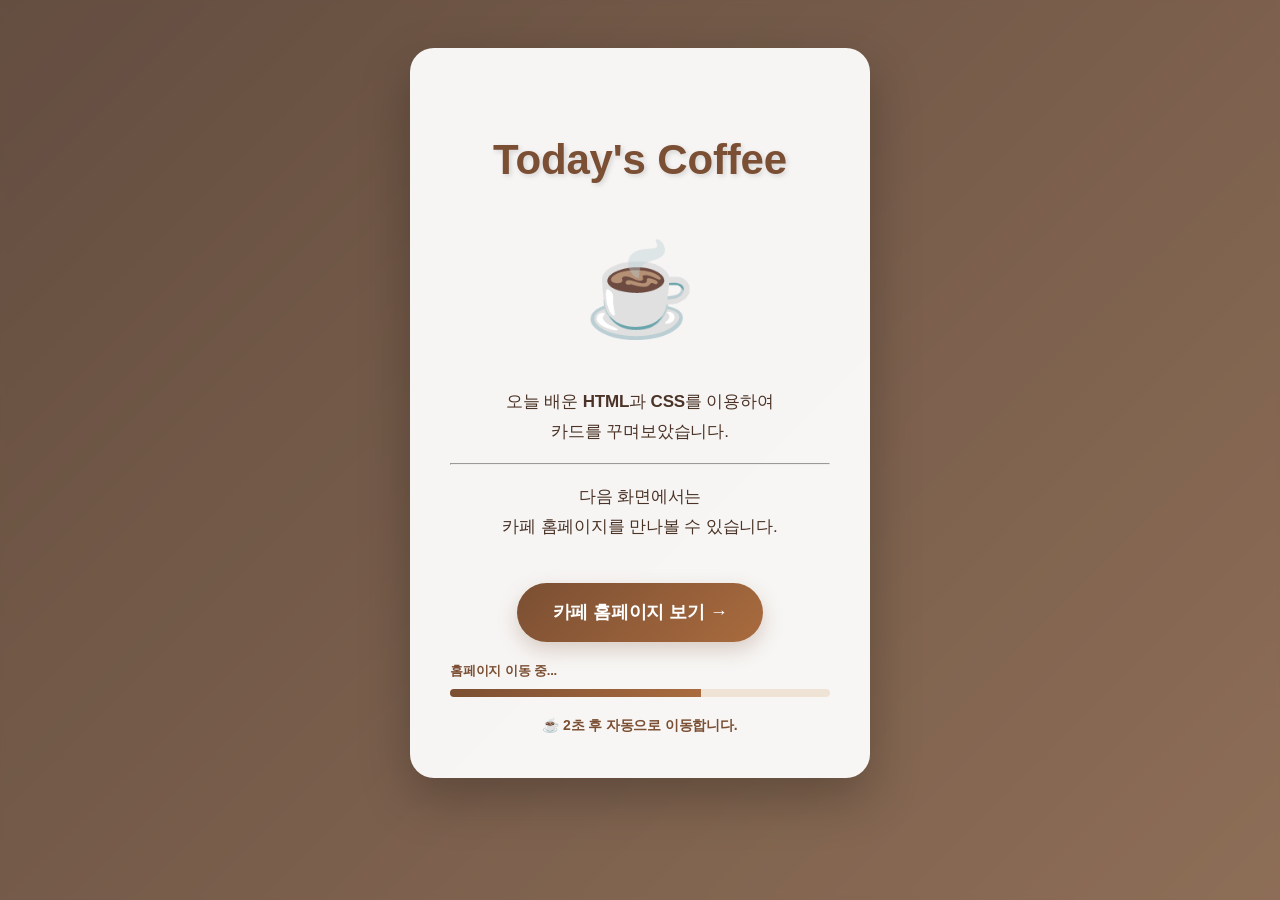
<file: index.html>
<!DOCTYPE html>
<html lang="ko">

<head>
    <meta charset="UTF-8">
    <meta name="viewport" content="width=device-width, initial-scale=1.0">
    <title>Today's Coffee</title>
    <link rel="stylesheet" href="styles.css">
</head>

<body>
    <main class="landing-page">
        <section class="intro-shell">
            <div class="intro-card">
                <h1>Today's Coffee</h1>
                <div class="coffee">☕</div>
                <p>
                    오늘 배운 <strong>HTML</strong>과
                    <strong>CSS</strong>를 이용하여<br>
                    카드를 꾸며보았습니다.
                </p>

                <hr>

                <p>
                    다음 화면에서는<br>
                    카페 홈페이지를 만나볼 수 있습니다.
                </p>

                <a href="home.html" class="button">
                    카페 홈페이지 보기 →
                </a>

                <div class="progress-wrap">
                    <div class="progress-label">홈페이지 이동 중...</div>
                    <div class="progress-bar">
                        <div class="progress-fill"></div>
                    </div>
                </div>

                <div class="notice">
                    ☕ 2초 후 자동으로 이동합니다.
                </div>
            </div>
        </section>
    </main>

    <script>
        document.addEventListener('DOMContentLoaded', function () {
            const card = document.querySelector('.intro-card');
            const fill = document.querySelector('.progress-fill');
            const notice = document.querySelector('.notice');
            const totalTime = 3000;
            const fadeStart = 2000;
            const start = performance.now();

            function animate(now) {
                const elapsed = now - start;
                const progress = Math.min(100, (elapsed / fadeStart) * 100);
                fill.style.width = progress + '%';

                if (elapsed >= fadeStart) {
                    card.classList.add('fade-out');
                    notice.textContent = '화면이 전환되고 있습니다...';
                }

                if (elapsed >= totalTime) {
                    window.location.href = 'home.html';
                    return;
                }

                requestAnimationFrame(animate);
            }

            requestAnimationFrame(animate);
        });
    </script>
</body>

</html>
</file>
<file: styles.css>
:root {
  --bg: #f6efe7;
  --panel: rgba(255, 248, 242, 0.9);
  --panel-strong: #fffdf9;
  --text: #4b3427;
  --muted: #7c6252;
  --accent: #7b4f33;
  --accent-2: #a96b3e;
  --border: rgba(123, 79, 51, 0.16);
  --shadow: 0 18px 45px rgba(72, 45, 25, 0.14);
}

* {
  box-sizing: border-box;
}

html {
  scroll-behavior: smooth;
}

body {
  margin: 0;
  font-family: "Segoe UI", "Noto Sans KR", "맑은 고딕", sans-serif;
  font-size: clamp(15px, 1.55vw, 17px);
  line-height: 1.75;
  letter-spacing: -0.01em;
  color: var(--text);
  min-height: 100vh;
  padding: 24px;
  background:
    linear-gradient(135deg, rgba(73, 47, 31, 0.92), rgba(112, 72, 43, 0.86)),
    url("https://images.unsplash.com/photo-1495474472287-4d71bcdd2085?auto=format&fit=crop&w=1800&q=80") center/cover fixed;
  transition: background 0.3s ease;
}

body::before {
  content: "";
  position: fixed;
  inset: 0;
  background: rgba(255, 255, 255, 0.08);
  backdrop-filter: blur(2px);
  pointer-events: none;
}

.page-shell {
  position: relative;
  z-index: 1;
  max-width: 1120px;
  margin: 0 auto;
  background: transparent;
  border-radius: 0;
  box-shadow: none;
  padding: 0;
  border: none;
}

.single-page-card {
  background: var(--panel-strong);
  border-radius: 24px;
  padding: clamp(18px, 3vw, 28px);
  box-shadow: var(--shadow);
  border: 1px solid var(--border);
  display: flex;
  flex-direction: column;
  gap: clamp(16px, 2.4vw, 24px);
}

.single-page-card .site-header {
  margin-bottom: 0;
  padding-bottom: 16px;
  border-bottom: 1px solid var(--border);
}

.single-page-card .content-card,
.single-page-card .hero {
  background: transparent;
  box-shadow: none;
  border: none;
  padding: 0;
}

.single-page-card footer {
  margin-top: 0;
  padding-top: 16px;
  border-top: 1px solid var(--border);
}

.site-header {
  display: flex;
  flex-wrap: wrap;
  justify-content: space-between;
  align-items: center;
  gap: 12px;
  padding: 8px 4px 20px;
  border-bottom: 1px solid var(--border);
  margin-bottom: 22px;
  position: relative;
}

.brand {
  font-size: clamp(1.5rem, 2.5vw, 1.95rem);
  font-weight: 700;
  color: var(--accent);
  text-decoration: none;
  letter-spacing: 0.04em;
}

.nav-links {
  display: flex;
  flex-wrap: wrap;
  gap: 8px;
}

.nav-links a {
  transition: transform 0.2s ease, background 0.2s ease, color 0.2s ease, box-shadow 0.2s ease;
}

.nav-links a {
  color: var(--text);
  text-decoration: none;
  padding: 8px 12px;
  border-radius: 999px;
  transition: all 0.2s ease;
}

.nav-links a:hover,
.nav-links a.active {
  background: linear-gradient(135deg, var(--accent), var(--accent-2));
  color: #fff;
  box-shadow: 0 8px 20px rgba(123, 79, 51, 0.2);
}

.hero {
  display: grid;
  grid-template-columns: 1.1fr 0.9fr;
  gap: 24px;
  align-items: center;
  margin-bottom: 24px;
}

.hero img {
  width: 100%;
  max-height: 420px;
  object-fit: cover;
  border-radius: 20px;
  box-shadow: 0 14px 30px rgba(0, 0, 0, 0.16);
}

.page-title {
  font-size: clamp(1.75rem, 3vw, 2.35rem);
  line-height: 1.2;
  margin: 0 0 10px;
  color: var(--accent);
}

.subtitle {
  color: var(--muted);
  line-height: 1.75;
  margin: 0 0 18px;
  font-size: clamp(0.97rem, 1.4vw, 1.05rem);
  max-width: 68ch;
}

.tag-row {
  display: flex;
  flex-wrap: wrap;
  gap: 8px;
}

.tag {
  display: inline-block;
  padding: 8px 12px;
  border-radius: 999px;
  background: rgba(123, 79, 51, 0.08);
  color: var(--accent);
  font-size: 0.92rem;
}

.content-card {
  background: var(--panel-strong);
  padding: clamp(18px, 2.6vw, 24px);
  border-radius: 20px;
  border: 1px solid var(--border);
  box-shadow: 0 10px 25px rgba(0, 0, 0, 0.04);
  display: flex;
  flex-direction: column;
  gap: 12px;
}

.content-card > * {
  margin: 0;
}

.content-card h2,
.content-card h3 {
  color: var(--accent);
  line-height: 1.3;
  margin-bottom: 2px;
}

.content-card p,
.content-card li,
.content-card td,
.content-card th {
  line-height: 1.75;
  font-size: clamp(0.95rem, 1.35vw, 1rem);
}

.content-card ul,
.content-card ol {
  padding-left: 20px;
  margin: 0;
}

.card-grid {
  display: grid;
  grid-template-columns: repeat(2, minmax(0, 1fr));
  gap: 16px;
  margin-top: 20px;
}

.info-card {
  padding: 16px;
  background: rgba(123, 79, 51, 0.05);
  border-radius: 16px;
}

.info-card strong {
  color: var(--accent);
}

iframe,
.map-frame {
  width: 100%;
  min-height: 320px;
  border: 0;
  border-radius: 16px;
  box-shadow: 0 10px 25px rgba(0, 0, 0, 0.08);
}

.video-wrap {
  position: relative;
  width: 100%;
  aspect-ratio: 16 / 9;
  margin-top: 16px;
}

.video-wrap iframe {
  width: 100%;
  height: 100%;
  border-radius: 16px;
}

.news-table {
  width: 100%;
  border-collapse: collapse;
  overflow: hidden;
  border-radius: 12px;
}

.news-table th,
.news-table td {
  padding: 12px 14px;
  border-bottom: 1px solid #ece2d9;
}

.news-table th {
  background: linear-gradient(135deg, var(--accent), var(--accent-2));
  color: #fff;
  text-align: left;
}

.news-table tr:nth-child(even) {
  background: rgba(123, 79, 51, 0.04);
}

.form-card {
  max-width: 620px;
  margin: 20px auto 0;
  padding: 24px;
  border-radius: 18px;
  background: rgba(255, 255, 255, 0.86);
  border: 1px solid var(--border);
}

.form-group {
  margin-bottom: 14px;
}

.form-group label {
  display: block;
  margin-bottom: 6px;
  font-weight: 600;
  color: var(--accent);
}

.form-group input,
.form-group textarea {
  width: 100%;
  padding: 10px 12px;
  border: 1px solid #d9c8b8;
  border-radius: 10px;
  font: inherit;
}

.btn-row {
  display: flex;
  flex-wrap: wrap;
  gap: 10px;
  margin-top: 18px;
}

.btn-row button {
  border: none;
  border-radius: 999px;
  padding: 10px 18px;
  background: linear-gradient(135deg, var(--accent), var(--accent-2));
  color: white;
  font-weight: 600;
  cursor: pointer;
}

.btn-row button[type="reset"] {
  background: #a68a72;
}

footer {
  margin-top: 24px;
  padding: 18px 20px;
  color: var(--muted);
  font-size: 0.95rem;
  text-align: center;
  border-top: 1px solid var(--border);
  background: rgba(123, 79, 51, 0.04);
  border-radius: 16px;
}

footer .contact-line {
  display: block;
  margin: 4px 0;
}

footer .contact-line strong {
  color: var(--accent);
  font-weight: 700;
  margin-right: 6px;
}

.landing-page {
  display: flex;
  justify-content: center;
  align-items: center;
  padding: 24px;
}

.intro-shell {
  position: relative;
  z-index: 1;
  width: min(92vw, 460px);
}

.intro-card {
  background: rgba(255, 255, 255, 0.94);
  border-radius: 24px;
  padding: 40px;
  text-align: center;
  box-shadow: 0 20px 50px rgba(0, 0, 0, 0.25);
  transition: opacity 1s ease, transform 1s ease;
}

.intro-card.fade-out {
  opacity: 0;
  transform: translateY(12px);
}

.intro-card h1 {
  font-size: 42px;
  color: var(--accent);
  text-shadow: 2px 2px 5px lightgray;
  margin-bottom: 16px;
}

.intro-card .coffee {
  font-size: 90px;
  margin: 16px 0 10px;
}

.intro-card .button {
  display: inline-block;
  margin-top: 24px;
  background: linear-gradient(135deg, var(--accent), var(--accent-2));
  color: white;
  padding: 14px 36px;
  border-radius: 30px;
  text-decoration: none;
  font-weight: bold;
  font-size: 18px;
  transition: transform 0.2s ease, box-shadow 0.2s ease;
  box-shadow: 0 8px 20px rgba(123, 79, 51, 0.25);
}

.intro-card .button:hover {
  transform: translateY(-2px);
  box-shadow: 0 10px 24px rgba(123, 79, 51, 0.3);
}

.progress-wrap {
  margin-top: 18px;
  text-align: left;
}

.progress-label {
  font-size: 13px;
  color: var(--accent);
  margin-bottom: 6px;
  font-weight: 600;
}

.progress-bar {
  width: 100%;
  height: 8px;
  background: #efe3d6;
  border-radius: 999px;
  overflow: hidden;
}

.progress-fill {
  width: 0%;
  height: 100%;
  background: linear-gradient(90deg, var(--accent), var(--accent-2));
  transition: width 0.2s linear;
}

.notice {
  margin-top: 16px;
  color: var(--accent);
  font-size: 14px;
  font-weight: 600;
}

.mobile-nav-toggle {
  display: none;
  border: none;
  background: linear-gradient(135deg, var(--accent), var(--accent-2));
  color: white;
  border-radius: 999px;
  width: 46px;
  height: 46px;
  font-size: 1.15rem;
  cursor: pointer;
  touch-action: manipulation;
  -webkit-tap-highlight-color: transparent;
  position: relative;
  z-index: 2;
  box-shadow: 0 8px 16px rgba(123, 79, 51, 0.2);
}

.hero-visual {
  position: relative;
  overflow: hidden;
  border-radius: 20px;
}

.hero-visual::after {
  content: "";
  position: absolute;
  inset: 0;
  background: linear-gradient(180deg, transparent, rgba(0,0,0,0.16));
  pointer-events: none;
}

.hover-card {
  transition: transform 0.25s ease, box-shadow 0.25s ease;
}

.hover-card:hover {
  transform: translateY(-4px);
  box-shadow: 0 14px 28px rgba(0, 0, 0, 0.1);
}

.menu-list li,
.news-row td:first-child {
  position: relative;
  padding-left: 14px;
}

.menu-list {
  list-style: none;
  padding-left: 0;
  margin: 0;
}

.menu-list li {
  padding-left: 0;
}

.news-row td:first-child::before {
  content: "•";
  position: absolute;
  left: 0;
  color: var(--accent);
}

.news-row:hover {
  background: rgba(123, 79, 51, 0.08);
}

@media (max-width: 900px) {
  .hero {
    grid-template-columns: 1fr;
  }
}

@media (max-width: 768px) {
  body {
    padding: 10px;
  }

  .page-shell {
    padding: 0;
  }

  .site-header {
    justify-content: space-between;
    align-items: center;
    padding: 6px 2px 14px;
  }

  .content-card,
  .single-page-card {
    padding: 16px;
  }

  .content-card p,
  .content-card li,
  .content-card td,
  .content-card th {
    font-size: 0.96rem;
  }

  .mobile-nav-toggle {
    display: inline-flex;
    align-items: center;
    justify-content: center;
  }

  .nav-links {
    display: none;
    position: absolute;
    top: calc(100% + 8px);
    left: 0;
    right: 0;
    z-index: 20;
    flex-direction: column;
    align-items: stretch;
    padding: 10px;
    background: rgba(255, 251, 246, 0.98);
    border: 1px solid var(--border);
    border-radius: 16px;
    box-shadow: 0 16px 36px rgba(72, 45, 25, 0.16);
    backdrop-filter: blur(8px);
    opacity: 0;
    transform: translateY(-6px);
    pointer-events: none;
    transition: opacity 0.22s ease, transform 0.22s ease;
  }

  .nav-links.open {
    display: flex;
    opacity: 1;
    transform: translateY(0);
    pointer-events: auto;
  }

  .nav-links a {
    text-align: center;
    padding: 12px 14px;
    border-radius: 12px;
    background: rgba(123, 79, 51, 0.04);
    font-weight: 600;
    transform: translateY(4px);
    opacity: 0.95;
  }

  .nav-links.open a {
    animation: menuLinkFade 0.2s ease forwards;
  }

  .nav-links.open a:nth-child(2) { animation-delay: 0.04s; }
  .nav-links.open a:nth-child(3) { animation-delay: 0.08s; }
  .nav-links.open a:nth-child(4) { animation-delay: 0.12s; }
  .nav-links.open a:nth-child(5) { animation-delay: 0.16s; }
  .nav-links.open a:nth-child(6) { animation-delay: 0.20s; }

  .nav-links a + a {
    margin-top: 6px;
  }

  .nav-links a:hover,
  .nav-links a.active {
    background: linear-gradient(135deg, var(--accent), var(--accent-2));
    color: #fff;
  }

  .card-grid {
    grid-template-columns: 1fr;
  }
}

@keyframes menuLinkFade {
  from {
    opacity: 0;
    transform: translateY(6px);
  }
  to {
    opacity: 1;
    transform: translateY(0);
  }
}

@media (max-width: 480px) {
  .intro-card {
    padding: 24px;
  }

  .content-card {
    padding: 14px;
  }

  .page-title {
    font-size: 1.6rem;
  }

  .subtitle {
    font-size: 0.95rem;
  }

  .news-table th,
  .news-table td {
    padding: 10px 8px;
    font-size: 0.92rem;
  }
}
</file>
